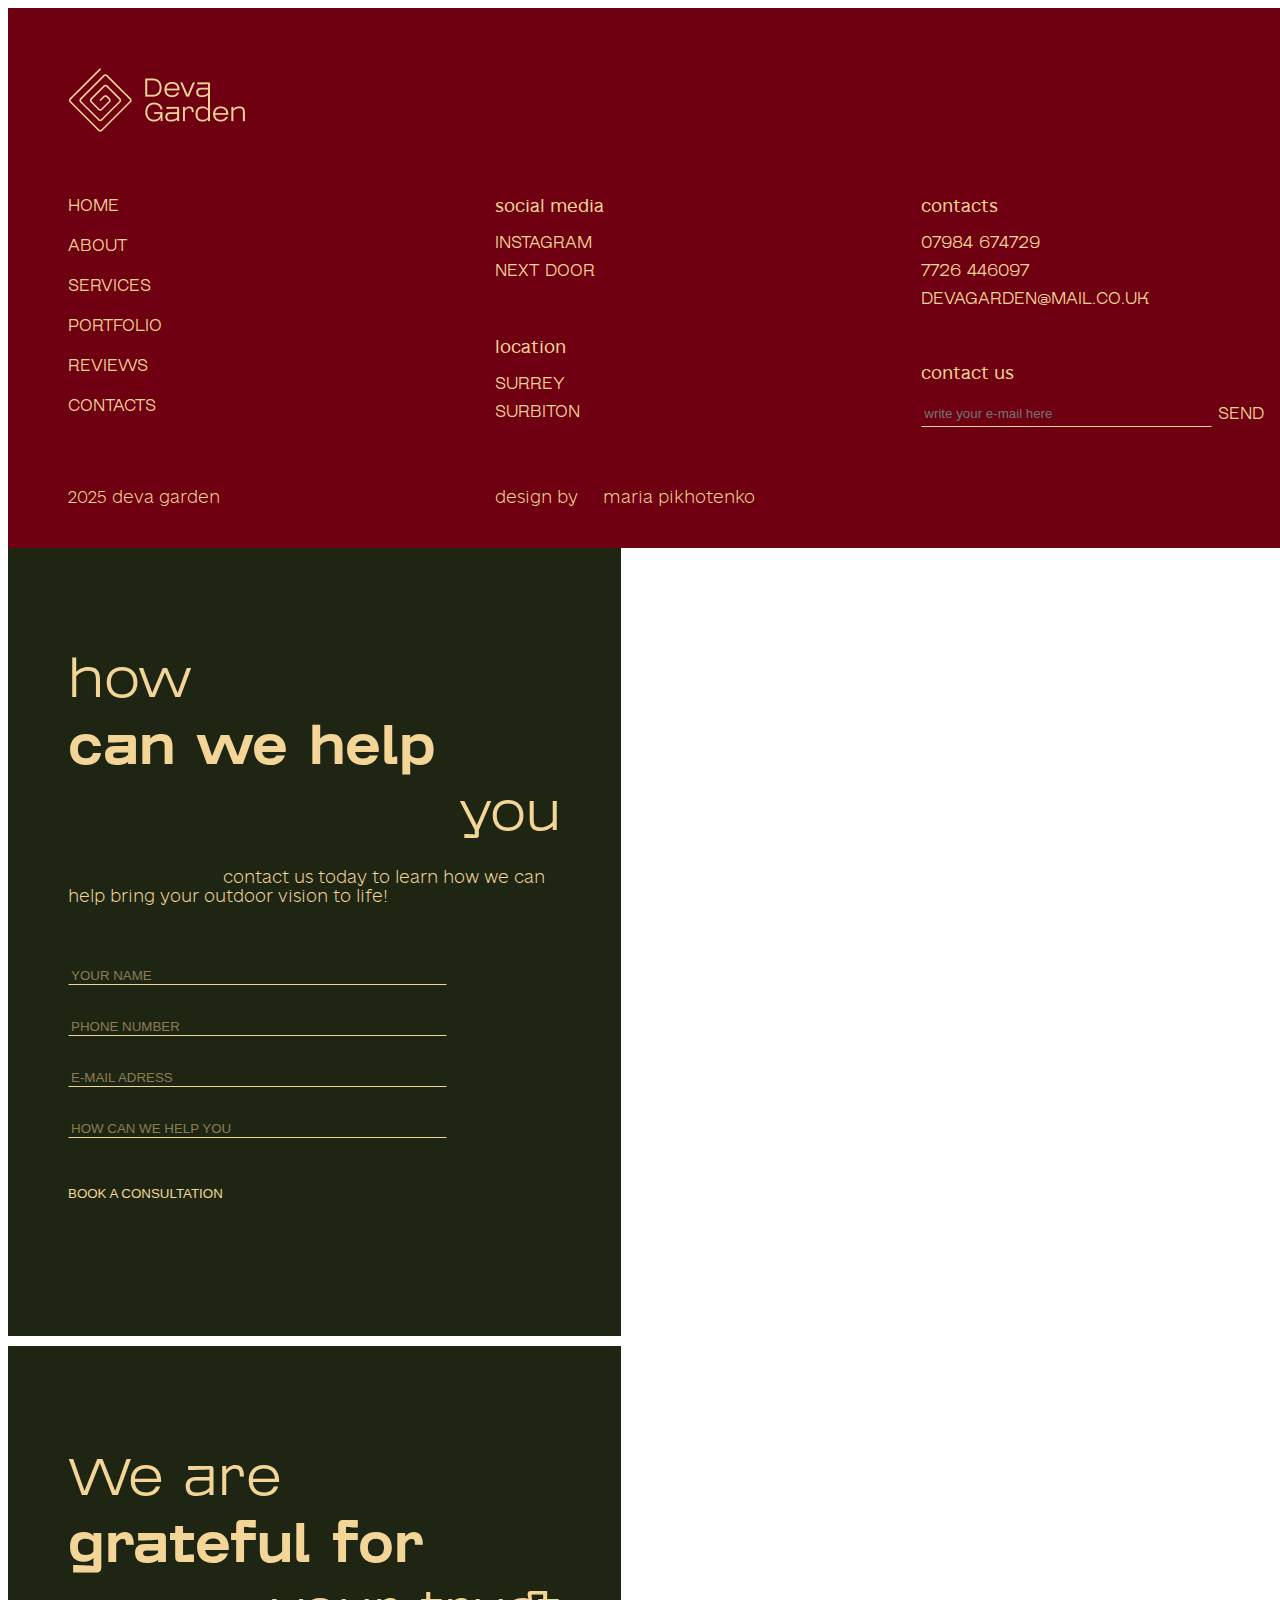
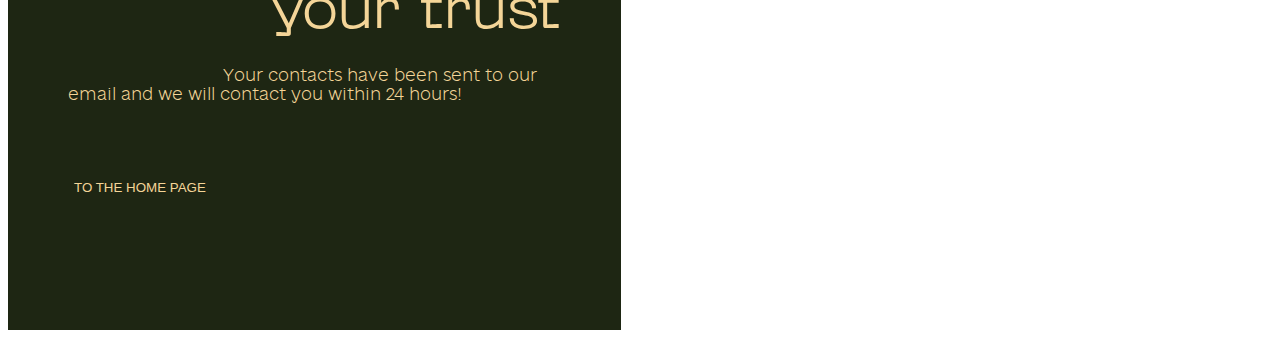
<file: index.html>
<!DOCTYPE html>
<html lang="en">
  <head>
    <meta charset="UTF-8" />
    <meta name="viewport" content="width=device-width, initial-scale=1.0" />
    <link rel="stylesheet" type="text/css" href="./MyWebfontsKit.css" />
    <link
      rel="stylesheet"
      href="https://cdnjs.cloudflare.com/ajax/libs/modern-normalize/2.0.0/modern-normalize.min.css"
      integrity="sha512-4xo8blKMVCiXpTaLzQSLSw3KFOVPWhm/TRtuPVc4WG6kUgjH6J03IBuG7JZPkcWMxJ5huwaBpOpnwYElP/m6wg=="
      crossorigin="anonymous"
      referrerpolicy="no-referrer"
    />
    <link
      rel="stylesheet"
      href="https://cdnjs.cloudflare.com/ajax/libs/modern-normalize/2.0.0/modern-normalize.css"
      integrity="sha512-gA2Bvu0/hw4oj0Lp8ZHjK+o3S4BE5m8d/wNVy6ktKLhHKPpWLQwv9ixzuWirWOakoJqlBdePq2NhoCaUOQ5npQ=="
      crossorigin="anonymous"
      referrerpolicy="no-referrer"
    />
    <link rel="stylesheet" href="./css/styles.css" />
    <!--<link rel="stylesheet" href="./fons/e-Ukraine-Bold.otf" /> -->
    <title>TEST</title>
    <link rel="icon" type="image/x-icon" href="/images/favicon.ico" />
  </head>

  <body>
    <!--<header>
    <div>
      <form class="form-section" action="https://formspree.io/f/xnnpnpnz" method="POST">
        <label>
          <input type="text" name="username" class="form-input" placeholder="Name">
        </label>
        <label>
          <input type="number" name="phone" class="form-input" placeholder="Phone">
        </label>
        <label>
          <textarea name="comment" class="form-input-comment" placeholder="Comment"></textarea>
        </label> -->
    <!-- your other form fields go here -->
    <!-- <button type="submit" class="form-button">Submit</button>
      </form>
    </div>

    <div>
      <form class="form-activ">
      <label>
        <input type="text" name="write your e-mail here" class="form-input-one" placeholder="write your e-mail here">
      </label>
      <label>
        <input type="text" name="write your e-mail here" class="form-input-one" placeholder="write your e-mail here">
      </label>
      <label>
        <input type="text" name="Active" class="form-input-two">
      </label>
    </form>
    </div>
  </header> -->
    <footer>
      <div class="deva-footer">
        <img
          class="deva-footer-logo"
          src="./img/Logo Short.png"
          alt="deva-logo"
        />
        <div class="deva-footer-section">
          <ul>
            <li class="deva-footer-menu">
              <a href="./index.html" class="deva-footer-col">home</a>
            </li>
            <li class="deva-footer-menu">
              <a href="" class="deva-footer-col">about</a>
            </li>
            <li class="deva-footer-menu">
              <a href="" class="deva-footer-col">services</a>
            </li>
            <li class="deva-footer-menu">
              <a href="" class="deva-footer-col">portfolio</a>
            </li>
            <li class="deva-footer-menu">
              <a href="" class="deva-footer-col">reviews</a>
            </li>
            <li><a href="" class="deva-footer-col">contacts</a></li>
          </ul>
          <ul>
            <li class="deva-footer-text">social media</li>
            <li class="deva-footer-texti">
              <a href="" class="deva-footer-col">instagram</a>
            </li>
            <li class="deva-footer-tex">
              <a href="" class="deva-footer-col">next door</a>
            </li>
            <li class="deva-footer-text">location</li>
            <li class="deva-footer-texti">
              <a href="" class="deva-footer-col">surrey</a>
            </li>
            <li><a href="" class="deva-footer-col">surbiton</a></li>
          </ul>
          <ul>
            <li class="deva-footer-text">contacts</li>
            <li class="deva-footer-texti">
              <a href="tel:07984 674729" class="deva-footer-col"
                >07984 674729</a
              >
            </li>
            <li class="deva-footer-texti">
              <a href="tel:07726 446097" class="deva-footer-col">7726 446097</a>
            </li>
            <li class="deva-footer-mail">
              <a href="mailto:devagarden@mail.co.uk" class="deva-footer-col"
                >devagarden@mail.co.uk</a
              >
            </li>
            <li class="deva-footer-text">contact us</li>
            <li class="deva-footer-form">
              <label>
                <input
                  type="text"
                  name="write your e-mail here"
                  class="form-input-one"
                  placeholder="write your e-mail here"
                />
              </label>
              <button class="deva-footer-button" type="button">send</button>
            </li>
          </ul>
        </div>
        <div class="deva-footer-info">
          <ul>
            <li>2025 deva garden</li>
          </ul>
          <ul>
            <li>
              design by<a
                href="./index.html"
                target="_blank"
                class="deva-footer-col"
                >&nbsp;&nbsp;&nbsp;&nbsp;&nbsp;maria pikhotenko</a
              >
            </li>
          </ul>
        </div>
      </div>
    </footer>
    <div></div>
    <div class="form-help">
      <h2 class="form-text">how</h2>
      <h2 class="form-text-bolt">can we help</h2>
      <h2 class="form-text-right">you</h2>
      <p class="form-txt">
        &nbsp; &nbsp; &nbsp; &nbsp; &nbsp; &nbsp; &nbsp; &nbsp; &nbsp; &nbsp;
        &nbsp; &nbsp; &nbsp; &nbsp; &nbsp;&nbsp; contact us today to learn how
        we can help bring your outdoor vision to life!
      </p>
      <form class="form-help-input">
        <label>
          <input
            class="form-help-one"
            type="text"
            name="Your name"
            placeholder="Your name"
          />
        </label>
        <label>
          <input
            type="number"
            name="phone number"
            class="form-help-one"
            placeholder="phone number"
          />
        </label>
        <label>
          <input
            type="text"
            name="e-mail adress"
            class="form-help-one"
            placeholder="e-mail adress"
          />
        </label>
        <label>
          <input
            type="text"
            name="how can we help you"
            class="form-help-one"
            placeholder="how can we help you"
          />
        </label>
        <button type="book a consultation" class="form-help-button">
          book a consultation
        </button>
      </form>
    </div>
    <div class="page"></div>
    <div class="page-thank">
      <h2 class="form-text">We are</h2>
      <h2 class="form-text-bolt">grateful for</h2>
      <h2 class="form-text-right">your trust</h2>
      <p class="form-txt">
        &nbsp; &nbsp; &nbsp; &nbsp; &nbsp; &nbsp; &nbsp; &nbsp; &nbsp; &nbsp;
        &nbsp; &nbsp; &nbsp; &nbsp; &nbsp;&nbsp; Your contacts have been sent to
        our email and we will contact you within 24 hours!
      </p>
      <button type="to the home page" class="page-button">
        to the home page
      </button>
    </div>
  </body>
</html>
</file>
<file: MyWebfontsKit.css>
/**
 * @license
 * MyFonts Webfont Build ID 3867246, 2020-12-16T11:57:38-0500
 * 
 * The fonts listed in this notice are subject to the End User License
 * Agreement(s) entered into by the website owner. All other parties are 
 * explicitly restricted from using the Licensed Webfonts(s).
 * 
 * You may obtain a valid license at the URLs below.
 * 
 * Webfont: Grunt Grotesk Light by Tkachenko design
 * URL: https://www.myfonts.com/collections/tkachenko-design-foundry

 * Webfont: Grunt Grotesk Bold by Tkachenko design
 * URL: https://www.myfonts.com/collections/tkachenko-design-foundry
 
 * © 2025 MyFonts Inc. */
@font-face {
  font-family: "GruntGroteskBold";
  src: url("fons/GruntGroteskBold/font.woff2") format("woff2"),
    url("fons/GruntGroteskBold/font.woff") format("woff");
}
@font-face {
  font-family: "GruntGroteskLight";
  src: url("fons/GruntGroteskLight/font.woff2") format("woff2"),
    url("fons/GruntGroteskLight/font.woff") format("woff");
}

@font-face {
  font-family: "e-Ukraine-Regular";
  src: url("fons/e-Ukraine-Regular/e-ukraine-regular_w.woff2") format("woff2"),
    url("fons/e-Ukraine-Regular/e-ukraine-regular_w.woff") format("woff");
}

@font-face {
  font-family: "e-UkraineLight";
  src: url("fons/e-Ukraine-Light/font.woff2") format("woff2"),
    url("fons/e-Ukraine-Light/font.woff") format("woff");
}

@font-face {
  font-family: "e-Ukraine-Thin";
  src: url("fons/e-Ukraine-Thin/font.woff2") format("woff2"),
    url("fons/e-Ukraine-Thin/font.woff") format("woff");
}
</file>
<file: css/styles.css>
.form-section {
  background-color: #f4d598;
  width: 450px;
  padding: 20px;
}
.form-button {
  font-family: "GruntGroteskLight", serif;
  cursor: pointer;
  width: 360px;
  align-items: center;
  margin: 20px;
  border-radius: 40px;
  padding-top: 12px;
  padding-right: 24px;
  padding-bottom: 12px;
  padding-left: 24px;
  border: 1px solid #6e0012;
  background-color: #6e0012;
  color: #f4d598;
}

.form-input {
  display: flex;
  width: 360px;
  height: 44px;
  margin: 20px;
  border-radius: 40px;
  padding-top: 10px;
  padding-right: auto;
  padding-bottom: 10px;
  padding-left: 14px;
  border: 1px solid #6e0012;
  background-color: transparent;
}

.form-input-comment {
  display: flex;
  width: 360px;
  height: 134px;
  margin: 20px;
  border-radius: 20px;
  padding-top: 10px;
  padding-right: auto;
  padding-bottom: 10px;
  padding-left: 14px;
  border: 1px solid #6e0012;
  background-color: transparent;
}
/*------------------------*/
.form-activ {
  padding: 20px;
}

.form-input-one {
  display: flex;
  width: 285px;
  height: 23px;
  border-bottom: 1px solid #f4d598;
  border-left: 1px solid transparent;
  border-top: 1px solid transparent;
  border-right: 1px solid transparent;
  background-color: transparent;
}
.form-input-two {
  display: flex;
  width: 285px;
  height: 23px;
  margin: 20px;
  border-bottom: 1px solid #e2471f;
  border-left: 1px solid transparent;
  border-top: 1px solid transparent;
  border-right: 1px solid transparent;
  background-color: transparent;
}
/*==================FOOTER================*/
li {
  list-style-type: none;
}
ul,
p {
  margin: 0px;
  padding: 0px;
}

a {
  text-decoration: none;
}

.deva-footer {
  background-color: #6e0012;
  width: 1280px;
  padding-left: 60px;
  padding-top: 60px;
  padding-right: 60px;
  color: #f4d598;
}

.deva-footer-logo {
  padding-bottom: 60px;
}

.deva-footer-section {
  display: grid;
  grid-template-columns: 1fr 1fr 1fr;
  font-family: "GruntGroteskLight", serif;
  font-size: 16px;
  font-weight: 300;
  text-transform: uppercase;
}

.deva-footer-menu {
  margin-bottom: 20px;
  color: #f4d598;
}

.deva-footer-col {
  color: #f4d598;
}

.deva-footer-col:hover {
  color: #e2471f;
  cursor: nesw-resize;
  opacity: 0.5;
  transition: 1s;
}

.deva-footer-col:active {
  color: #1e2613;
}

.deva-footer-text {
  font-family: "e-UkraineLight", serif;
  font-size: 16px;
  font-weight: 100;
  text-transform: none;
  margin-bottom: 16px;
}

.deva-footer-texti {
  text-transform: uppercase;
  margin-bottom: 8px;
}

.deva-footer-mail {
  margin-bottom: 54px;
}
.deva-footer-tex {
  margin-bottom: 56px;
}

.deva-footer-form {
  display: flex;
}

.deva-footer-button {
  font-family: "GruntGroteskLight", serif;
  font-size: 16px;
  font-weight: 300;
  text-transform: uppercase;
  border: none;
  color: #f4d598;
  background-color: #6e0012;
}

.deva-footer-button:hover {
  color: #e2471f;
  cursor: pointer;
  opacity: 0.5;
  transition: 1s;
}

.deva-footer-button:active {
  color: #1e2613;
}

.deva-footer-info {
  display: grid;
  grid-template-columns: 1fr 1fr 1fr;
  font-family: "e-Ukraine-Thin", serif;
  font-size: 16px;
  font-weight: 100;
  color: #f4d598;
  padding-top: 60px;
  padding-bottom: 40px;
}

.form-txt {
  font-family: "e-Ukraine-Thin", serif;
  font-weight: 100;
  font-size: 16px;
  line-height: 120%;
  color: #f4d598;
  margin-top: 20px;
}

/*===========help==================*/
.form-help {
  font-family: "GruntGroteskLight", serif;
  padding-top: 100px;
  background-color: #1e2613;
  color: #f4d598;
  width: 493px;
  padding-left: 60px;
  padding-right: 60px;
  padding-bottom: 133px;
}

.form-text {
  font-weight: 300;
  font-size: 52px;
  line-height: 128%;
  margin: 0px;
}

.form-text-bolt {
  font-family: "GruntGroteskBold", serif;
  font-weight: 700;
  font-size: 52px;
  line-height: 128%;
  margin: 0px;
}

.form-text-right {
  font-weight: 300;
  font-size: 52px;
  line-height: 128%;
  margin: 0px;
  text-align: right;
}

.form-help-input {
  margin-top: 60px;
  font-family: "GruntGroteskLight", serif;
  font-size: 16px;
  font-weight: 300;
}

.form-help-one {
  display: flex;
  width: 373px;
  margin-bottom: 32px;
  border-bottom: 1px solid #f4d598;
  border-left: 1px solid transparent;
  border-top: 1px solid transparent;
  border-right: 1px solid transparent;
  background-color: transparent;
  text-transform: uppercase;
  color: #f4d598;
}

.form-help-one::placeholder {
  color: #f4d59880;
}

.form-help-button:hover,
.page-button:hover {
  color: #e2471f;
  cursor: pointer;
  opacity: 0.5;
  transition: 1s;
}

.form-help-button:active,
.page-button:active {
  color: #1e2613;
}

.form-help-button {
  background-color: #1e2613;
  border: none;
  text-transform: uppercase;
  color: #f4d598;
  margin-top: 16px;
  padding: 0px;
}
.page {
  height: 10px;
}
/*==========help_two============*/
.page-thank {
  font-family: "GruntGroteskLight", serif;
  padding-top: 100px;
  background-color: #1e2613;
  color: #f4d598;
  width: 493px;
  padding-left: 60px;
  padding-right: 60px;
  padding-bottom: 133px;
}

.page-button {
  background-color: #1e2613;
  border: none;
  text-transform: uppercase;
  color: #f4d598;
  margin-top: 16px;
  padding-top: 60px;
  text-align: right;
}
</file>
